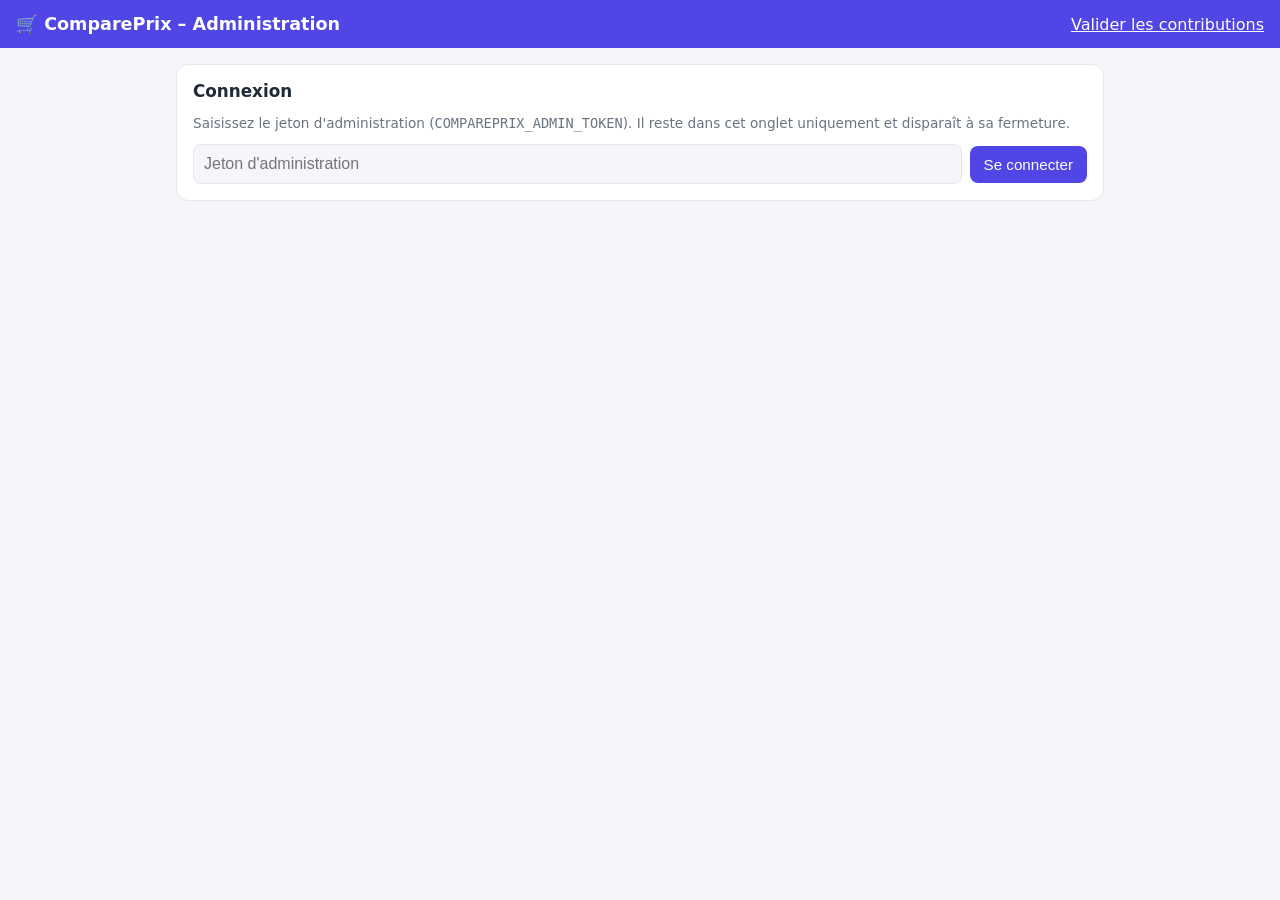
<file: templates/admin.html>
<!DOCTYPE html>
<html lang="fr">
<head>
    <meta charset="UTF-8">
    <meta name="viewport" content="width=device-width, initial-scale=1">
    <meta name="robots" content="noindex, nofollow">
    <link rel="icon" href="data:image/svg+xml,%3Csvg xmlns=%27http://www.w3.org/2000/svg%27 viewBox=%270 0 100 100%27%3E%3Ctext y=%27.9em%27 font-size=%2790%27%3E%F0%9F%9B%92%3C/text%3E%3C/svg%3E">
    <title>ComparePrix – Administration</title>
    <style>
        :root { --bg:#f4f6fb; --card:#fff; --text:#1f2937; --muted:#6b7280; --line:#e5e7eb; --brand:#4f46e5;
                --ok:#047857; --okbg:#d1fae5; --warn:#92400e; --warnbg:#fef3c7; --bad:#b91c1c; --badbg:#fee2e2; }
        @media (prefers-color-scheme: dark) {
            :root { --bg:#0f172a; --card:#1e293b; --text:#e5e7eb; --muted:#94a3b8; --line:#334155; --brand:#818cf8;
                    --ok:#6ee7b7; --okbg:#064e3b; --warn:#fcd34d; --warnbg:#451a03; --bad:#fca5a5; --badbg:#450a0a; }
        }
        * { box-sizing: border-box; }
        body { margin:0; font-family: system-ui, -apple-system, "Segoe UI", Roboto, sans-serif; background:var(--bg); color:var(--text); }
        header { background:var(--brand); color:#fff; padding:14px 16px; display:flex; justify-content:space-between; align-items:center; gap:12px; }
        header h1 { font-size:1.1rem; margin:0; }
        main { max-width:960px; margin:0 auto; padding:16px; }
        .card { background:var(--card); border:1px solid var(--line); border-radius:12px; padding:16px; margin-bottom:16px; }
        h2 { font-size:1.05rem; margin:0 0 12px; }
        label { display:block; font-size:.85rem; color:var(--muted); margin-bottom:4px; }
        input, select, textarea { width:100%; padding:10px; font-size:1rem; border:1px solid var(--line); border-radius:8px; background:var(--bg); color:var(--text); }
        .grid { display:grid; grid-template-columns:repeat(auto-fit, minmax(170px, 1fr)); gap:12px; }
        button { padding:10px 14px; font-size:.95rem; border:0; border-radius:8px; background:var(--brand); color:#fff; cursor:pointer; }
        button.secondary { background:transparent; color:var(--brand); border:1px solid var(--brand); }
        button.danger { background:var(--bad); }
        button.good { background:var(--ok); }
        button:disabled { opacity:.5; cursor:not-allowed; }
        .tabs { display:flex; gap:8px; margin-bottom:16px; flex-wrap:wrap; }
        .tabs button { background:var(--card); color:var(--text); border:1px solid var(--line); }
        .tabs button.active { background:var(--brand); color:#fff; border-color:var(--brand); }
        .msg { padding:10px 12px; border-radius:8px; margin-top:12px; font-size:.92rem; }
        .msg.ok { background:var(--okbg); color:var(--ok); } .msg.warn { background:var(--warnbg); color:var(--warn); } .msg.bad { background:var(--badbg); color:var(--bad); }
        table { width:100%; border-collapse:collapse; font-size:.9rem; }
        th, td { text-align:left; padding:8px 6px; border-bottom:1px solid var(--line); vertical-align:middle; }
        .table-wrap { overflow-x:auto; }
        .badge { display:inline-block; padding:2px 8px; border-radius:10px; font-size:.78rem; }
        .badge.valide { background:var(--okbg); color:var(--ok); } .badge.a_verifier, .badge.pending_review { background:var(--warnbg); color:var(--warn); }
        .badge.donnee_exemple, .badge.rejected { background:var(--line); color:var(--muted); } .badge.approved { background:var(--okbg); color:var(--ok); }
        .actions { display:flex; gap:6px; flex-wrap:wrap; }
        td .actions button { padding:6px 10px; font-size:.82rem; }
        .fb { border:1px solid var(--line); border-radius:10px; padding:12px; margin-bottom:12px; }
        .fb img { max-width:100%; max-height:240px; border-radius:8px; margin-top:8px; display:block; }
        .muted { color:var(--muted); font-size:.85rem; }
        .row { display:flex; gap:8px; align-items:center; flex-wrap:wrap; }
        [hidden] { display:none !important; }
    </style>
</head>
<body>
<header>
    <h1>🛒 ComparePrix – Administration</h1>
    <a href="/admin/contributions" style="color:inherit">Valider les contributions</a>
    <button id="logout" class="secondary" hidden>Se déconnecter</button>
</header>
<main>
    <section id="login" class="card">
        <h2>Connexion</h2>
        <p class="muted">Saisissez le jeton d'administration (<code>COMPAREPRIX_ADMIN_TOKEN</code>). Il reste dans cet onglet uniquement et disparaît à sa fermeture.</p>
        <form id="loginForm" class="row">
            <input id="token" type="password" autocomplete="off" placeholder="Jeton d'administration" required style="flex:1; min-width:220px">
            <button type="submit">Se connecter</button>
        </form>
        <div id="loginMsg"></div>
    </section>

    <div id="app" hidden>
        <nav class="tabs">
            <button data-tab="entry" class="active">✏️ Saisie de relevés</button>
            <button data-tab="import">📥 Importer un CSV</button>
            <button data-tab="feedback">💬 Signalements <span id="pendingCount"></span></button>
        </nav>

        <section id="tab-entry">
            <div class="card">
                <h2>Nouveau relevé de prix</h2>
                <form id="entryForm">
                    <div class="grid">
                        <div><label for="f-article">Article (avec marque et quantité)</label>
                            <input id="f-article" list="dl-articles" required maxlength="200" placeholder="Ex. Riz parfumé Uncle Ben's 5kg"></div>
                        <div><label for="f-store">Supermarché</label>
                            <input id="f-store" list="dl-stores" required maxlength="120" placeholder="Ex. Carrefour"></div>
                        <div><label for="f-price">Prix (FCFA, entier)</label>
                            <input id="f-price" type="number" min="1" step="1" inputmode="numeric" required></div>
                        <div><label for="f-unit">Unité</label>
                            <select id="f-unit"><option>kg</option><option>L</option><option>unité</option><option>g</option><option>cl</option><option>ml</option><option>lot</option></select></div>
                        <div><label for="f-date">Date du relevé</label><input id="f-date" type="date" required></div>
                        <div><label for="f-source">Source</label>
                            <select id="f-source"><option value="manuel">Relevé en magasin</option><option value="ticket">Ticket de caisse</option></select></div>
                        <div><label for="f-status">Statut</label>
                            <select id="f-status"><option value="a_verifier">À vérifier</option><option value="valide">Validé</option></select></div>
                        <div><label for="f-url">Lien (optionnel)</label><input id="f-url" type="url" maxlength="500" placeholder="https://"></div>
                    </div>
                    <datalist id="dl-articles"></datalist><datalist id="dl-stores"></datalist>
                    <p class="muted">L'unité et la quantité du nom déterminent le prix au kg / L : écrivez « 5kg », « 750ml », « 6x1L » dans le nom, avec la <strong>même</strong> marque dans tous les magasins.</p>
                    <button type="submit">Enregistrer</button>
                </form>
                <div id="entryMsg"></div>
            </div>
            <div class="card">
                <h2>Derniers relevés</h2>
                <div class="table-wrap"><table>
                    <thead><tr><th>Article</th><th>Magasin</th><th>Prix</th><th>Date</th><th>Statut</th></tr></thead>
                    <tbody id="recent"></tbody>
                </table></div>
                <p id="recentEmpty" class="muted" hidden>Aucun relevé pour l'instant.</p>
            </div>
        </section>

        <section id="tab-import" hidden>
            <div class="card">
                <h2>Importer un fichier CSV</h2>
                <p class="muted">Colonnes : <code>article, supermarche, prix, unite, date_releve, source, statut, url, image_url</code>. Les lignes <strong>sans prix</strong> sont ignorées (fiche partiellement remplie). Si une ligne est invalide, <strong>rien</strong> n'est écrit. Une sauvegarde de la base est faite avant l'écriture.</p>
                <form id="importForm" class="row">
                    <input id="csvFile" type="file" accept=".csv,text/csv" required style="flex:1; min-width:220px">
                    <button type="submit" data-apply="0" class="secondary">Simuler</button>
                    <button type="submit" data-apply="1">Importer</button>
                </form>
                <div id="importMsg"></div>
            </div>
        </section>

        <section id="tab-feedback" hidden>
            <div class="card">
                <div class="row"><h2 style="margin:0">Signalements des utilisateurs</h2>
                    <select id="fbFilter" style="width:auto"><option value="pending_review">En attente</option><option value="all">Tous</option></select></div>
                <div id="fbList" style="margin-top:12px"></div>
                <p id="fbEmpty" class="muted" hidden>Aucun signalement.</p>
            </div>
        </section>
    </div>
</main>

<script nonce="{{ csp_nonce }}">
(function () {
    'use strict';
    let token = '';
    try { token = sessionStorage.getItem('cp_admin_token') || ''; } catch (e) { /* stockage indisponible */ }
    const $ = (id) => document.getElementById(id);

    // Construit un élément DOM avec du texte brut (jamais d'innerHTML : pas d'injection possible).
    function el(tag, props, ...children) {
        const node = document.createElement(tag);
        for (const [k, v] of Object.entries(props || {})) {
            if (k === 'class') node.className = v; else if (k === 'text') node.textContent = v;
            else if (k.startsWith('data-')) node.setAttribute(k, v); else node[k] = v;
        }
        for (const c of children) node.append(c);
        return node;
    }
    function message(target, kind, text, lines) {
        const box = el('div', { class: 'msg ' + kind, text });
        (lines || []).forEach(l => box.append(el('div', { text: '• ' + l })));
        target.replaceChildren(box);
    }
    const fmt = (n) => Number(n).toLocaleString('fr-FR');

    async function api(method, url, body, isForm) {
        const headers = { 'Authorization': 'Bearer ' + token };
        if (body && !isForm) headers['Content-Type'] = 'application/json';
        const res = await fetch(url, { method, headers, body: body ? (isForm ? body : JSON.stringify(body)) : undefined });
        if (res.status === 401) { logout('Jeton refusé ou expiré.'); throw new Error('401'); }
        return res;
    }
    async function json(method, url, body, isForm) {
        const res = await api(method, url, body, isForm);
        return { res, data: await res.json().catch(() => ({})) };
    }

    // ---- connexion
    function showApp(on) { $('login').hidden = on; $('app').hidden = !on; $('logout').hidden = !on; }
    function logout(text) {
        token = ''; try { sessionStorage.removeItem('cp_admin_token'); } catch (e) { /* rien */ }
        showApp(false); if (text) message($('loginMsg'), 'bad', text);
    }
    async function start() {
        const res = await fetch('/api/feedback', { headers: { 'Authorization': 'Bearer ' + token } });
        if (res.status === 429) { message($('loginMsg'), 'bad', 'Trop de tentatives : réessayez dans quelques minutes.'); return; }
        if (res.status !== 200) { logout(token ? 'Jeton incorrect.' : ''); return; }
        try { sessionStorage.setItem('cp_admin_token', token); } catch (e) { /* rien */ }
        $('loginMsg').replaceChildren(); showApp(true);
        $('f-date').value = today(); $('f-date').max = today();
        loadSuggestions(); loadRecent(); loadFeedback();
    }
    function today() { const d = new Date(); return new Date(d - d.getTimezoneOffset() * 60000).toISOString().slice(0, 10); }
    $('loginForm').addEventListener('submit', (e) => { e.preventDefault(); token = $('token').value.trim(); $('token').value = ''; start(); });
    $('logout').addEventListener('click', () => logout(''));

    // ---- onglets
    document.querySelector('.tabs').addEventListener('click', (e) => {
        const b = e.target.closest('[data-tab]'); if (!b) return;
        document.querySelectorAll('.tabs button').forEach(x => x.classList.toggle('active', x === b));
        ['entry', 'import', 'feedback'].forEach(t => { $('tab-' + t).hidden = (t !== b.dataset.tab); });
        if (b.dataset.tab === 'feedback') loadFeedback();
    });

    // ---- saisie
    async function loadSuggestions() {
        const res = await fetch('/api/articles'); if (!res.ok) return;
        const list = await res.json();
        const fill = (id, values) => $(id).replaceChildren(...[...new Set(values)].sort().map(v => el('option', { value: v })));
        fill('dl-articles', list.map(a => a.article)); fill('dl-stores', list.map(a => a.supermarche));
    }
    $('entryForm').addEventListener('submit', async (e) => {
        e.preventDefault();
        const body = { article: $('f-article').value, supermarche: $('f-store').value, prix: $('f-price').value,
                       unite: $('f-unit').value, date_releve: $('f-date').value, source: $('f-source').value,
                       statut: $('f-status').value, url: $('f-url').value };
        const { res, data } = await json('POST', '/api/observations', body);
        if (!res.ok) { message($('entryMsg'), 'bad', data.message || 'Erreur', data.errors); return; }
        const pu = data.prix_unitaire != null ? ` (soit ${fmt(Math.round(data.prix_unitaire))} FCFA par kg/L/unité)` : ' (prix unitaire non calculable : ajoutez la quantité au nom)';
        if (data.anomalie) {
            message($('entryMsg'), 'warn', `⚠️ Enregistré, mais le prix s'écarte de ${data.anomalie.ecart_pct > 0 ? '+' : ''}${data.anomalie.ecart_pct} % de la médiane des magasins (${fmt(Math.round(data.anomalie.mediane))}). Vérifiez la saisie${pu}.`);
        } else {
            message($('entryMsg'), 'ok', (data.created ? '✅ Relevé enregistré' : 'ℹ️ Ce relevé existe déjà') + pu + '.');
        }
        $('f-article').value = ''; $('f-price').value = ''; $('f-url').value = ''; $('f-article').focus();
        loadSuggestions(); loadRecent();
    });
    async function loadRecent() {
        const { data } = await json('GET', '/api/observations?limit=30');
        // Les actions sont sous le nom de l'article (et non dans une colonne) : toujours visibles sur téléphone
        const rows = (data.observations || []).map(o => el('tr', {},
            el('td', {}, el('div', { text: o.article }),
                o.statut === 'donnee_exemple' ? '' : el('div', { class: 'actions', style: 'margin-top:6px' },
                    o.statut === 'a_verifier' ? el('button', { class: 'good', text: 'Valider', 'data-act': 'validate', 'data-id': o.id }) : '',
                    el('button', { class: 'danger', text: 'Supprimer', 'data-act': 'delete', 'data-id': o.id }))),
            el('td', { text: o.supermarche }),
            el('td', { text: fmt(o.prix) + ' / ' + o.unite }), el('td', { text: o.date_releve || '—' }),
            el('td', {}, el('span', { class: 'badge ' + o.statut, text: o.statut === 'valide' ? 'validé' : o.statut === 'a_verifier' ? 'à vérifier' : 'exemple' }))));
        $('recent').replaceChildren(...rows); $('recentEmpty').hidden = rows.length > 0;
    }
    $('recent').addEventListener('click', async (e) => {
        const b = e.target.closest('[data-act]'); if (!b) return;
        if (b.dataset.act === 'delete') {
            if (!confirm('Supprimer ce relevé ? (à utiliser pour corriger une faute de frappe)')) return;
            const { res, data } = await json('DELETE', '/api/observations/' + b.dataset.id);
            if (!res.ok) { message($('entryMsg'), 'bad', data.message || 'Suppression impossible'); return; }
        } else {
            await json('PUT', '/api/observations/' + b.dataset.id, { statut: 'valide' });
        }
        loadRecent();
    });

    // ---- import CSV
    $('importForm').addEventListener('submit', async (e) => {
        e.preventDefault();
        const apply = e.submitter && e.submitter.dataset.apply === '1';
        const fd = new FormData(); fd.append('file', $('csvFile').files[0]); if (apply) fd.append('apply', '1');
        const { res, data } = await json('POST', '/api/observations/import', fd, true);
        if (!res.ok) {
            const lines = (data.erreurs || []).slice(0, 30).map(x => `ligne ${x.ligne} : ${x.erreurs.join(' ; ')}`);
            message($('importMsg'), 'bad', data.message || 'Import refusé', lines); return;
        }
        const r = data.resultat || {};
        message($('importMsg'), data.applique ? 'ok' : 'warn',
            (data.applique ? '✅ Import effectué : ' : 'Simulation (rien n\'est écrit) : ') +
            `${data.lignes_valides} ligne(s) valide(s), ${r.ajoutes || 0} ajoutée(s), ${r.doublons || 0} doublon(s) ignoré(s), ` +
            `${data.lignes_sans_prix_ignorees} sans prix ignorée(s).`);
        if (data.applique) { loadRecent(); loadSuggestions(); }
    });

    // ---- signalements
    async function loadFeedback() {
        const { data } = await json('GET', '/api/feedback');
        let list = (data.feedback || []).slice().reverse();
        const pending = list.filter(f => f.status === 'pending_review');
        $('pendingCount').textContent = pending.length ? `(${pending.length})` : '';
        if ($('fbFilter').value === 'pending_review') list = pending;
        $('fbEmpty').hidden = list.length > 0;
        $('fbList').replaceChildren(...list.map(renderFeedback));
        list.filter(f => f.photo_path).forEach(loadPhoto);
    }
    function renderFeedback(f) {
        const diff = f.new_price - f.current_price;
        const pct = f.current_price ? Math.round(diff / f.current_price * 100) : 0;
        const card = el('div', { class: 'fb', 'data-id': f.id },
            el('div', { class: 'row' }, el('strong', { text: f.product_name }), el('span', { text: '· ' + f.supermarket }),
                el('span', { class: 'badge ' + f.status, text: f.status === 'pending_review' ? 'en attente' : f.status === 'approved' ? 'approuvé' : f.status === 'rejected' ? 'rejeté' : 'en cours' })),
            el('div', { text: `${fmt(f.current_price)} → ${fmt(f.new_price)} FCFA (${diff > 0 ? '+' : ''}${pct} %)`, class: Math.abs(pct) > 20 ? 'msg warn' : '' }),
            el('div', { class: 'muted', text: `${f.date} · ${f.user_name || 'Anonyme'}${f.user_comment ? ' · « ' + f.user_comment + ' »' : ''}` }));
        if (f.photo_path) card.append(el('div', { class: 'muted', id: 'ph-' + f.id, text: 'Chargement de la photo…' }));
        if (f.status === 'pending_review' || f.status === 'in_progress') {
            card.append(el('div', { class: 'row', style: 'margin-top:8px' },
                el('input', { placeholder: 'Note (optionnel)', maxLength: 500, 'data-note': f.id, style: 'flex:1; min-width:160px' }),
                el('button', { class: 'good', text: 'Approuver', 'data-fb': 'approved', 'data-id': f.id }),
                el('button', { class: 'danger', text: 'Rejeter', 'data-fb': 'rejected', 'data-id': f.id })));
        } else if (f.review_notes) {
            card.append(el('div', { class: 'muted', text: 'Note : ' + f.review_notes }));
        }
        return card;
    }
    async function loadPhoto(f) {
        const box = $('ph-' + f.id); if (!box) return;
        try {
            const res = await api('GET', `/api/feedback/${f.id}/photo`);
            if (!res.ok) { box.textContent = 'Photo indisponible.'; return; }
            const url = URL.createObjectURL(await res.blob());
            box.replaceChildren(el('img', { src: url, alt: 'Photo jointe au signalement' }));
        } catch (e) { box.textContent = 'Photo indisponible.'; }
    }
    $('fbFilter').addEventListener('change', loadFeedback);
    $('fbList').addEventListener('click', async (e) => {
        const b = e.target.closest('[data-fb]'); if (!b) return;
        const note = document.querySelector(`[data-note="${b.dataset.id}"]`);
        b.disabled = true;
        const { res, data } = await json('PUT', '/api/feedback/' + b.dataset.id,
            { status: b.dataset.fb, review_notes: note ? note.value : '', reviewer: 'Admin web' });
        if (!res.ok) { alert(data.message || 'Erreur'); b.disabled = false; return; }
        if (b.dataset.fb === 'approved') {
            alert(data.price_applied ? '✅ Approuvé : le nouveau prix est maintenant affiché.' : '⚠️ Approuvé, mais le prix n\'a PAS été mis à jour : ' + (data.price_not_applied_reason || 'raison inconnue'));
        }
        loadFeedback(); loadRecent();
    });

    if (token) start();
})();
</script>
</body>
</html>
</file>
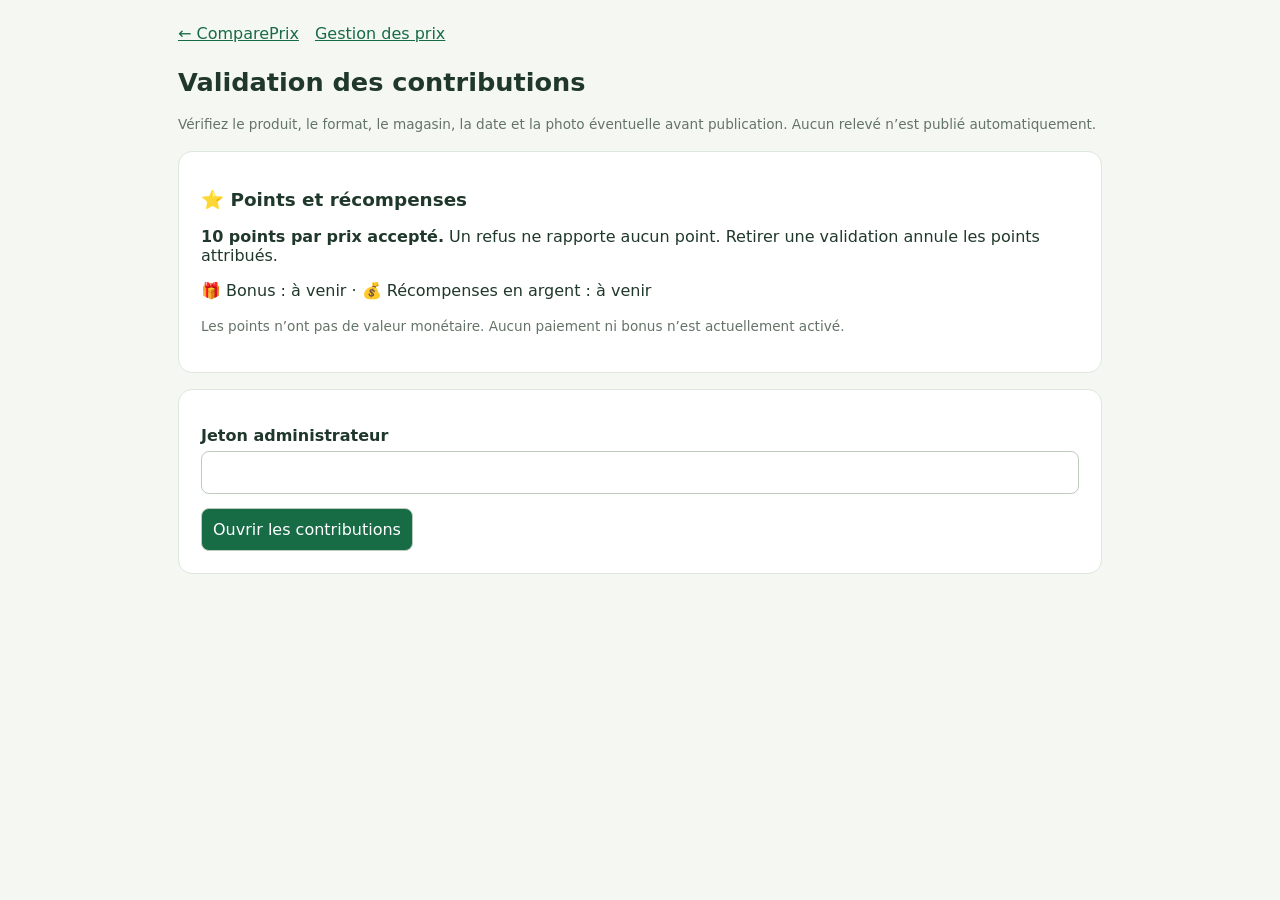
<file: templates/moderation.html>
<!doctype html><html lang="fr"><head><meta charset="utf-8"><meta name="viewport" content="width=device-width, initial-scale=1"><title>Validation des contributions · ComparePrix</title><style>*{box-sizing:border-box}body{font-family:system-ui,sans-serif;background:#f5f7f3;color:#20382b;margin:0}main{max-width:960px;margin:auto;padding:24px 18px}nav{display:flex;gap:16px;flex-wrap:wrap;margin-bottom:24px}a{color:#176b45}h1{font-size:1.6rem}h2{font-size:1.15rem}section,article{background:white;padding:22px;border:1px solid #dee7dc;border-radius:14px;margin:16px 0}label{display:block;font-weight:600;margin-top:14px}input,select,textarea,button{font:inherit;border:1px solid #bccbbb;border-radius:8px;padding:11px}input,select,textarea{width:100%;margin-top:6px}button{cursor:pointer;background:#176b45;color:white;margin-top:14px}button.secondary{background:white;color:#176b45}button:disabled{opacity:.5;cursor:wait}.grid{display:grid;grid-template-columns:1fr 1fr;gap:14px}.hint{font-size:.85rem;color:#647367;line-height:1.5}.notice{background:#fff0ce;border-radius:8px;padding:12px;white-space:pre-wrap}#message:empty{display:none}.badge{font-weight:650;color:#176b45}.actions{display:flex;flex-wrap:wrap;gap:10px}img.proof{display:block;max-width:100%;max-height:400px;margin:10px auto}[hidden]{display:none!important}@media(max-width:600px){.grid{grid-template-columns:1fr}section,article{padding:18px}main{padding:18px 12px}}</style></head><body><main>
<nav><a href="/">← ComparePrix</a><a href="/admin">Gestion des prix</a></nav><h1>Validation des contributions</h1>
<p class="hint">Vérifiez le produit, le format, le magasin, la date et la photo éventuelle avant publication. Aucun relevé n’est publié automatiquement.</p>
<section aria-label="Programme contributeurs"><h2>⭐ Points et récompenses</h2><p><strong>10 points par prix accepté.</strong> Un refus ne rapporte aucun point. Retirer une validation annule les points attribués.</p><p>🎁 Bonus : à venir · 💰 Récompenses en argent : à venir</p><p class="hint">Les points n’ont pas de valeur monétaire. Aucun paiement ni bonus n’est actuellement activé.</p></section><section id="summary" hidden aria-live="polite"></section><section id="login"><form id="loginForm"><label for="token">Jeton administrateur</label><input id="token" type="password" autocomplete="off" required><button type="submit">Ouvrir les contributions</button></form></section>
<p id="message" class="notice" role="status" aria-live="polite"></p><div id="toolbar" hidden><button type="button" id="refresh">Actualiser</button> <button class="secondary" type="button" id="logout">Fermer la session</button></div><div id="rows"></div>
</main><script nonce="{{ csp_nonce }}" src="/static/moderation.js?v=20261007-rewards"></script></body></html>
</file>
